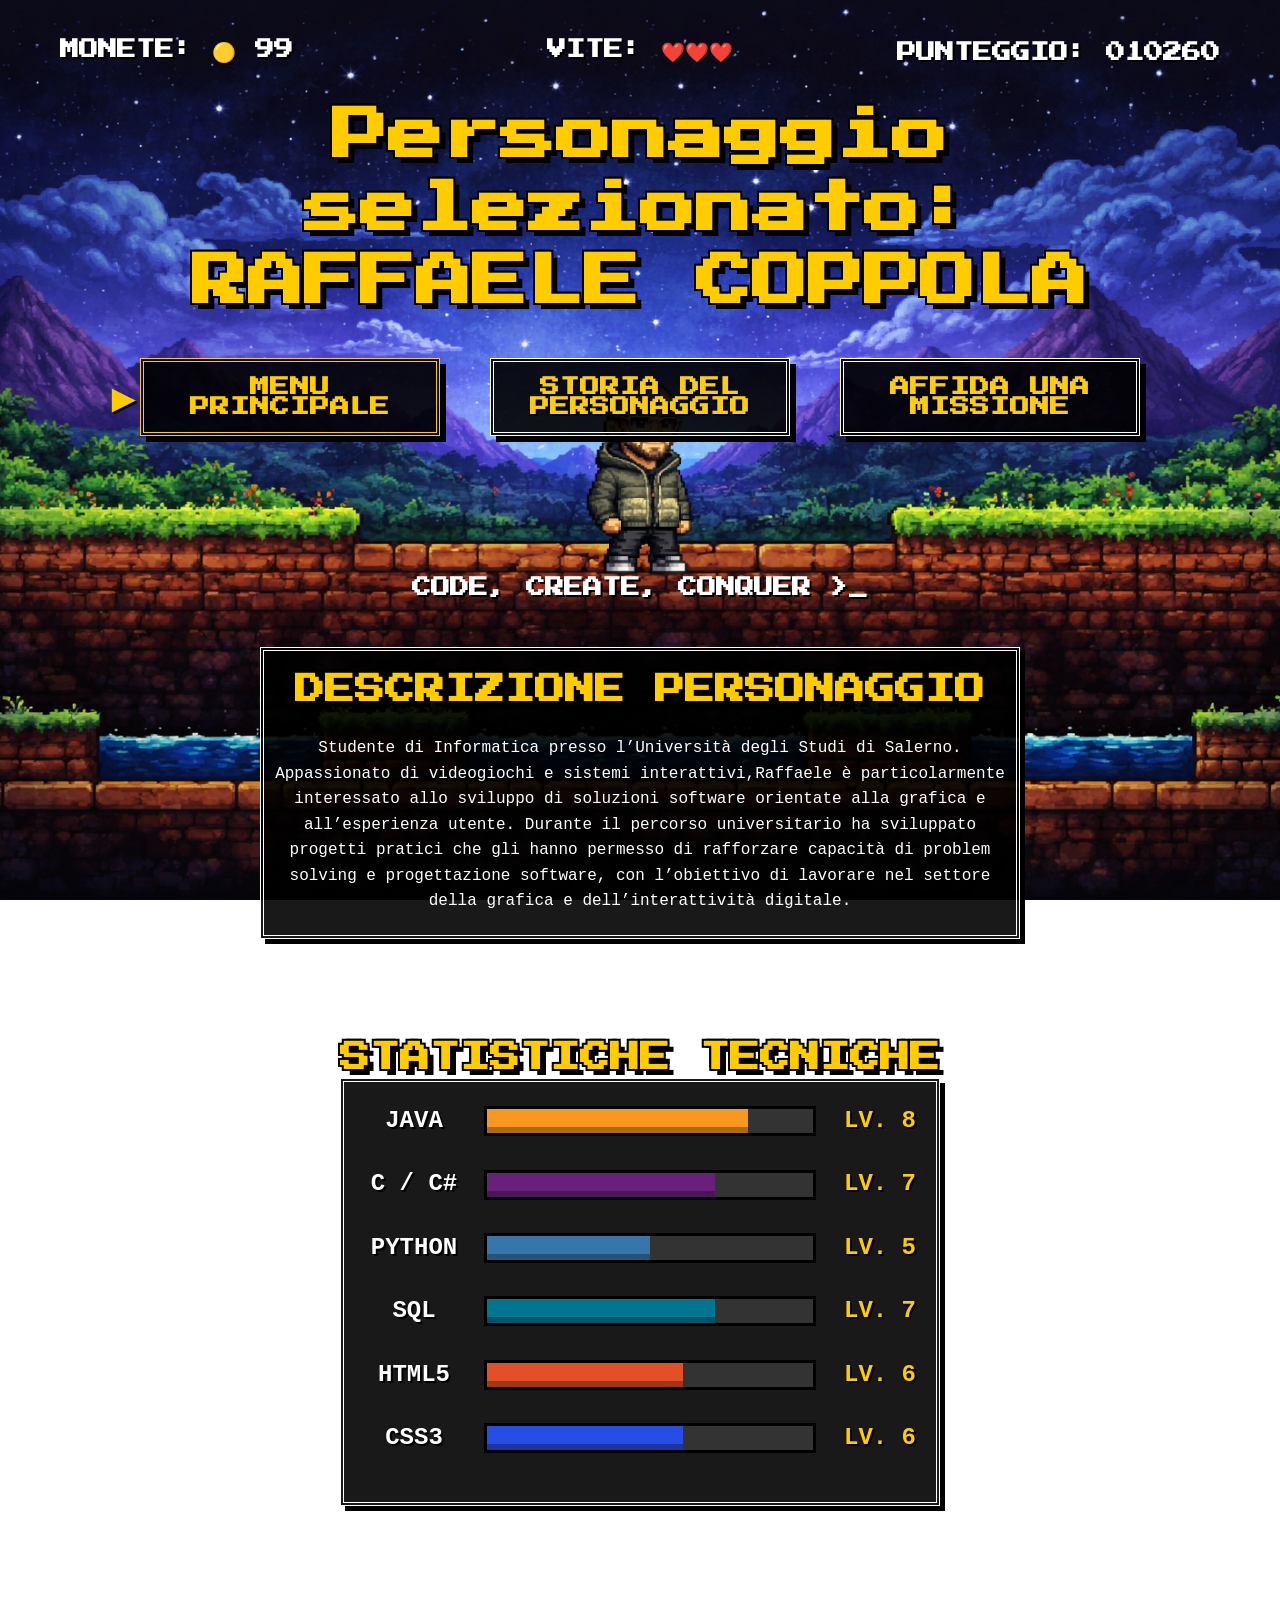
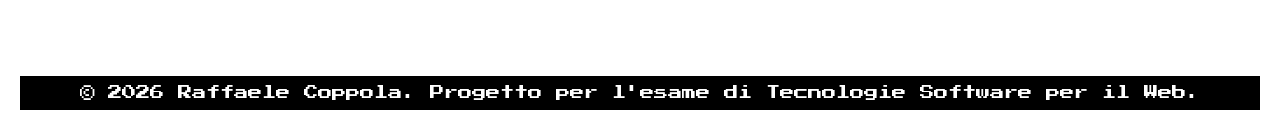
<file: index.html>
<!DOCTYPE html>
<html lang="it">
<head>
  <meta charset="UTF-8">
  <meta name="viewport" content="width=device-width, initial-scale=1.0">
  <title>Raffaele Coppola | Portfolio<</title>
  <link rel="stylesheet" href="style.css">
  <link href="https://fonts.googleapis.com/css2?family=Press+Start+2P&display=swap" rel="stylesheet"> <!--Font-->
</head>

<body>
<header>
<div class="barra-hud">
            <div class="item hud-sinistra">MONETE: 🟡 99</div>
            <div class="item hud-centro">VITE: ❤️❤️❤️</div>
            <div class="item hud-destra">PUNTEGGIO: 010260</div>
        </div>
 
 <h1 class="titolo-principale">Personaggio selezionato:<br>RAFFAELE COPPOLA</h1>
 
 <div class="menu">
    <a href="index.html" class="pulsante pagina-corrente">
      <h2>MENU<br>PRINCIPALE</h2>
    </a>
    <a href="chi-sono.html" class="pulsante">
      <h2>STORIA DEL<br>PERSONAGGIO</h2>
    </a>
    <a href="contatti.html" class="pulsante">
      <h2>AFFIDA UNA<br>MISSIONE</h2>
    </a>
 </div>
</header>
 
<main class="home-main">
  <div class="sezione-personaggio">
    <img src="images/player.png" alt="Il mio avatar in pixel art" class="personaggio">
    <div class="cit-personaggio">
      <p>CODE, CREATE, CONQUER >_</p>
    </div>  
  </div> 
  <section class="intro-personaggio">
        <div class="box-home">
            <h2 class="titolo">DESCRIZIONE PERSONAGGIO</h2>
            <p> 
            <br> Studente di Informatica presso l’Università degli Studi di Salerno. Appassionato di videogiochi e sistemi interattivi,Raffaele è particolarmente interessato allo sviluppo di soluzioni software orientate alla grafica e all’esperienza utente. Durante il percorso universitario ha sviluppato progetti pratici che gli hanno permesso di rafforzare capacità di problem solving e progettazione software, con l’obiettivo di lavorare nel settore della grafica e dell’interattività digitale.
            </p>
        </div>
  </section>
  <section class="personaggio-stats">
        <h2 class="titolo">STATISTICHE TECNICHE</h2>          
        <div class="box-home">      
            <div class="stat-row">
                <span class="stat-name">JAVA</span>
                <div class="barra-vuota">
                    <div class="barra-piena riempimento-java"></div>
                </div>
                <span class="stat-value">LV. 8</span>
            </div>
            <div class="stat-row">
                <span class="stat-name">C / C#</span>
                <div class="barra-vuota">
                    <div class="barra-piena riempimento-csharp"></div>
                </div>
                <span class="stat-value">LV. 7</span>
            </div>
            <div class="stat-row">
                <span class="stat-name">PYTHON</span>
                <div class="barra-vuota">
                    <div class="barra-piena riempimento-python"></div>
                </div>
                <span class="stat-value">LV. 5</span>
            </div>
            <div class="stat-row">
                <span class="stat-name">SQL</span>
                <div class="barra-vuota">
                    <div class="barra-piena riempimento-sql"></div>
                </div>
                <span class="stat-value">LV. 7</span>
            </div>
            <div class="stat-row">
                <span class="stat-name">HTML5</span>
                <div class="barra-vuota">
                    <div class="barra-piena riempimento-html"></div>
                </div>
                <span class="stat-value">LV. 6</span>
            </div>
            <div class="stat-row">
                <span class="stat-name">CSS3</span>
                <div class="barra-vuota">
                    <div class="barra-piena riempimento-css"></div>
                </div>
                <span class="stat-value">LV. 6</span>
            </div> 
        </div>
    </section> 
</main>


<footer>
 <p>&copy; 2026 Raffaele Coppola. Progetto per l'esame di Tecnologie Software per il Web.</p>
</footer>
</body>
</html>
</file>
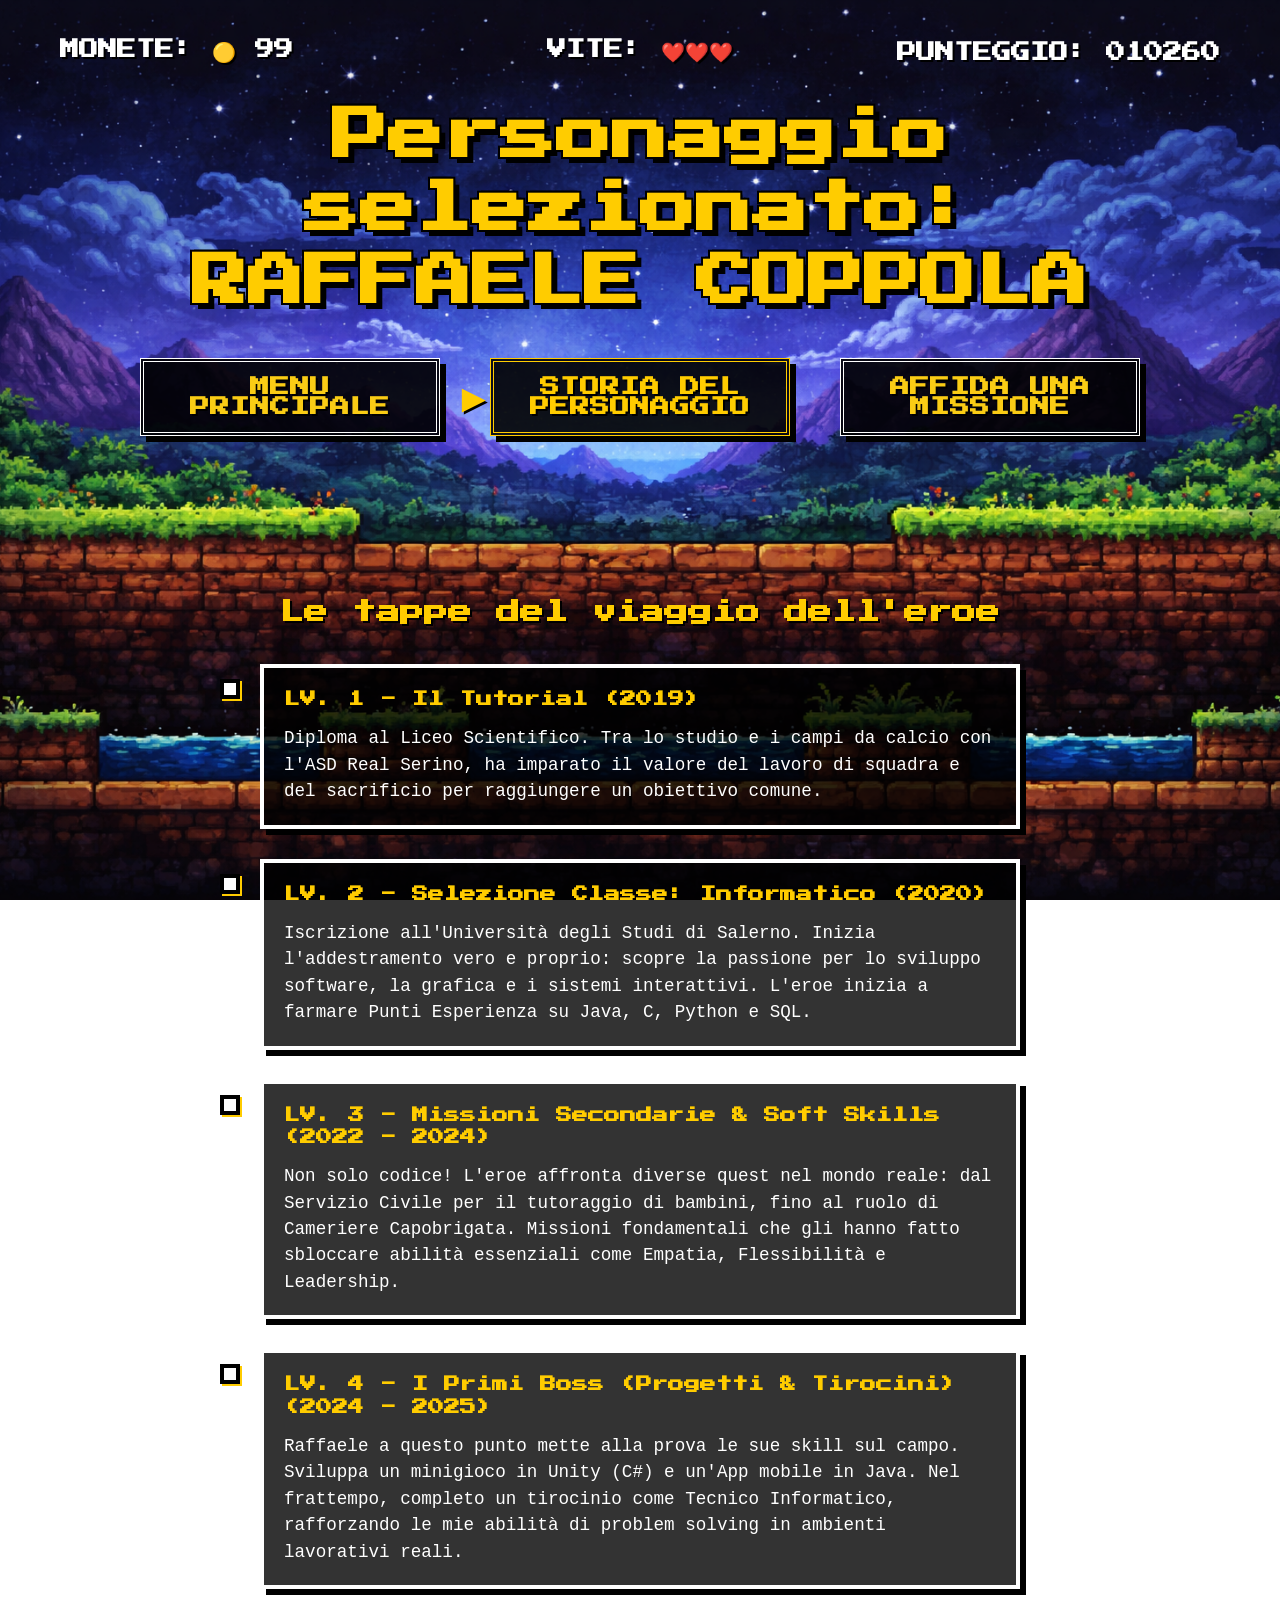
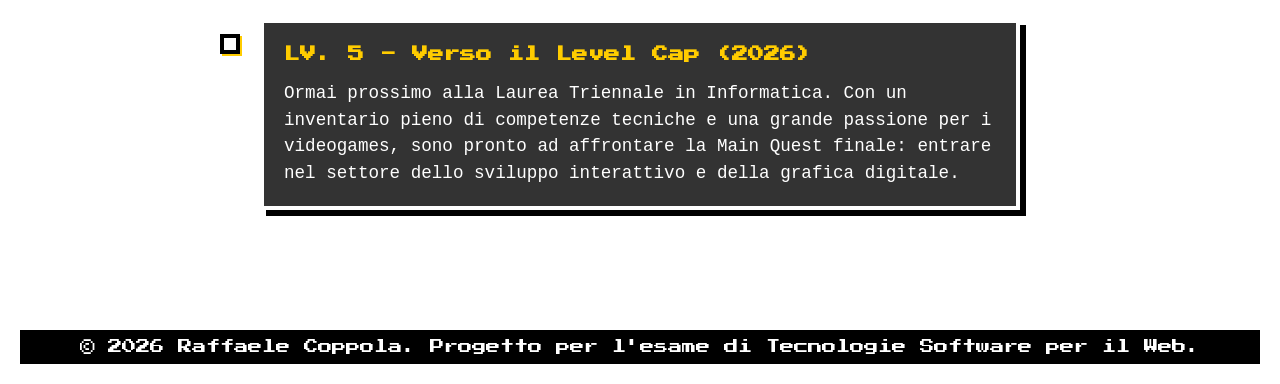
<file: chi-sono.html>
<!DOCTYPE html>
<html lang="it">
<head>
  <meta charset="UTF-8">
  <meta name="viewport" content="width=device-width, initial-scale=1.0">
  <title>Raffaele Coppola | Portfolio<</title>
  <link rel="stylesheet" href="style.css">
  <link href="https://fonts.googleapis.com/css2?family=Press+Start+2P&display=swap" rel="stylesheet"> <!--Font-->
</head>

<body>
<header>
<div class="barra-hud">
            <div class="item hud-sinistra">MONETE: 🟡 99</div>
            <div class="item hud-centro">VITE: ❤️❤️❤️</div>
            <div class="item hud-destra">PUNTEGGIO: 010260</div>
        </div>
 
 <h1 class="titolo-principale">Personaggio selezionato:<br>RAFFAELE COPPOLA</h1>
 
 <div class="menu">
    <a href="index.html" class="pulsante">
      <h2>MENU<br>PRINCIPALE</h2>
    </a>
    <a href="chi-sono.html" class="pulsante pagina-corrente">
      <h2>STORIA DEL<br>PERSONAGGIO</h2>
    </a>
    <a href="contatti.html" class="pulsante">
      <h2>AFFIDA UNA<br>MISSIONE</h2>
    </a>
 </div>
</header>


<main>
<section class="timeline-section">
    <h2 class="titolo-timeline">Le tappe del viaggio dell'eroe</h2>
    
        <div class="timeline-item">
            <div class="timeline-dot"></div>
            <div class="timeline-content">
                <h3>LV. 1 - Il Tutorial (2019)</h3>
                <p>Diploma al Liceo Scientifico. Tra lo studio e i campi da calcio con l'ASD Real Serino, ha imparato il valore 
                   del lavoro di squadra e del sacrificio per raggiungere un obiettivo comune.</p>
            </div>
        </div>

        <div class="timeline-item">
            <div class="timeline-dot"></div>
            <div class="timeline-content">
                <h3>LV. 2 - Selezione Classe: Informatico (2020)</h3>
                <p>Iscrizione all'Università degli Studi di Salerno. Inizia l'addestramento vero e proprio: scopre la passione 
                   per lo sviluppo software, la grafica e i sistemi interattivi. L'eroe inizia a farmare Punti Esperienza 
                   su Java, C, Python e SQL.</p>
            </div>
        </div>

        <div class="timeline-item">
            <div class="timeline-dot"></div>
            <div class="timeline-content">
                <h3>LV. 3 - Missioni Secondarie & Soft Skills (2022 - 2024)</h3>
                <p>Non solo codice! L'eroe affronta diverse quest nel mondo reale: dal Servizio Civile per il tutoraggio di bambini,
                fino al ruolo di Cameriere Capobrigata. Missioni fondamentali che gli hanno fatto sbloccare 
                abilità essenziali come Empatia, Flessibilità e Leadership.</p>
            </div>
        </div>

        <div class="timeline-item">
            <div class="timeline-dot"></div>
            <div class="timeline-content">
                <h3>LV. 4 - I Primi Boss (Progetti & Tirocini) (2024 - 2025)</h3>
                <p>Raffaele a questo punto mette alla prova le sue skill sul campo. Sviluppa un minigioco in Unity (C#) e un'App 
                   mobile in Java. Nel frattempo, completo un tirocinio come Tecnico Informatico, rafforzando le mie abilità 
                   di problem solving in ambienti lavorativi reali.</p>
            </div>
        </div>

        <div class="timeline-item">
            <div class="timeline-dot"></div>
            <div class="timeline-content">
                <h3>LV. 5 - Verso il Level Cap (2026)</h3>
                <p>Ormai prossimo alla Laurea Triennale in Informatica. Con un inventario pieno di competenze tecniche e 
                   una grande passione per i videogames, sono pronto ad affrontare la Main Quest finale: entrare nel settore 
                   dello sviluppo interattivo e della grafica digitale.</p>
            </div>
        </div>

    
</section>
</main>
<footer>
 <p>&copy; 2026 Raffaele Coppola. Progetto per l'esame di Tecnologie Software per il Web.</p>
</footer>
</body>
</html>
</file>
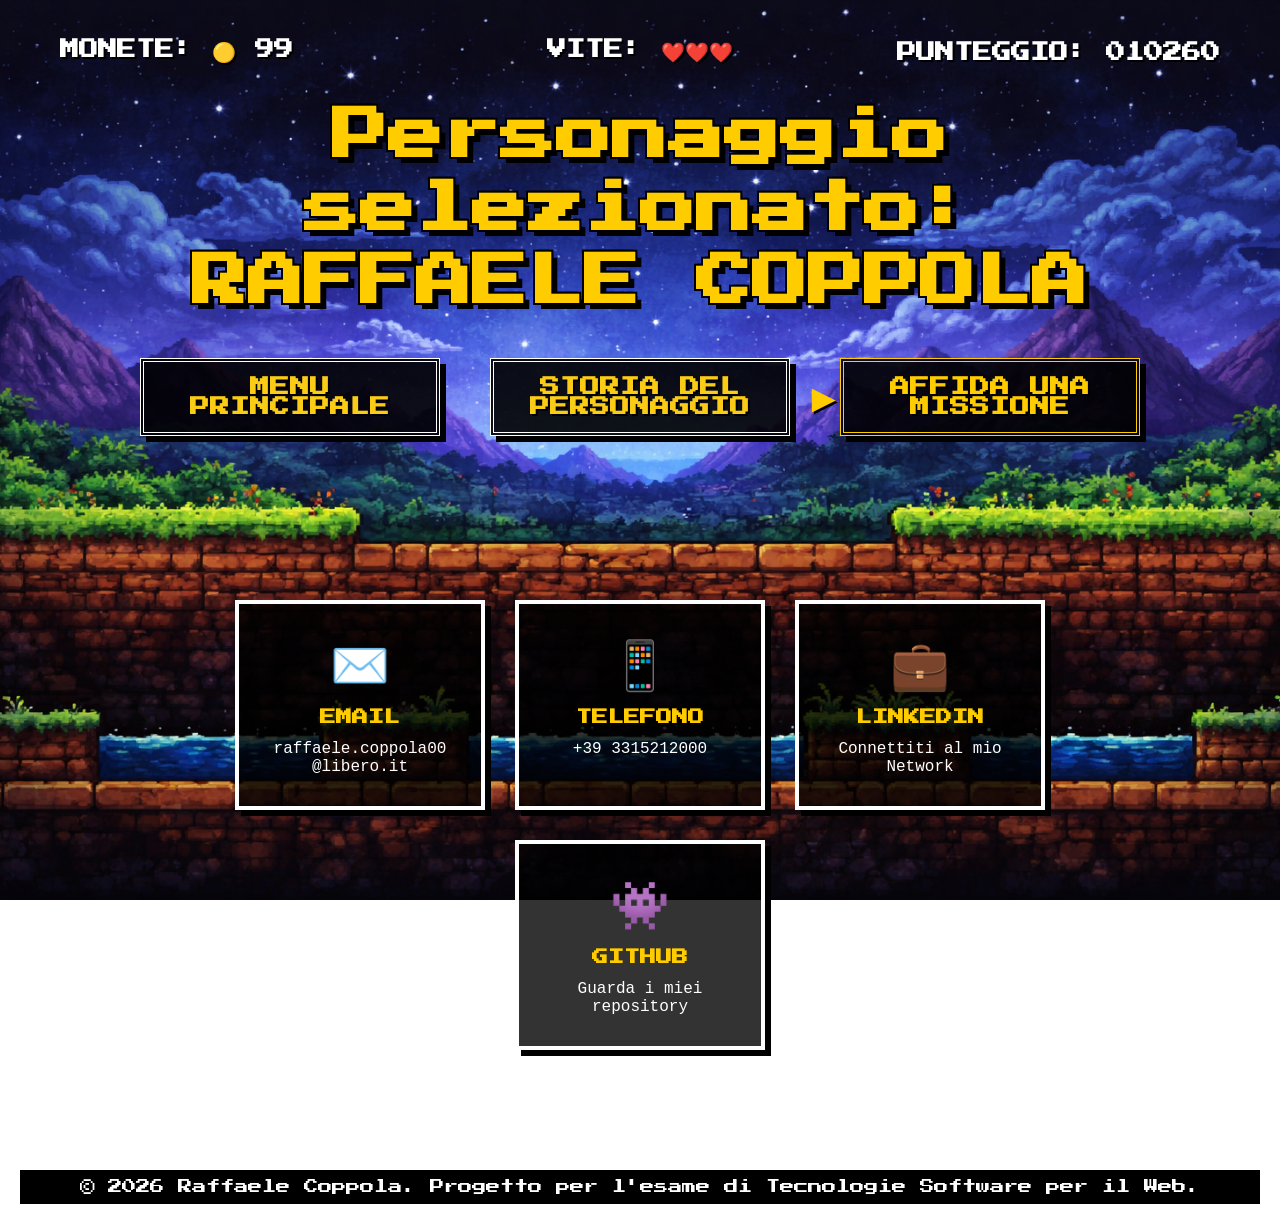
<file: contatti.html>
<!DOCTYPE html>
<html lang="it">
<head>
  <meta charset="UTF-8">
  <meta name="viewport" content="width=device-width, initial-scale=1.0">
  <title>Raffaele Coppola | Portfolio<</title>
  <link rel="stylesheet" href="style.css">
  <link href="https://fonts.googleapis.com/css2?family=Press+Start+2P&display=swap" rel="stylesheet"> <!--Font-->
</head>

<body>
<header>
<div class="barra-hud">
            <div class="item hud-sinistra">MONETE: 🟡 99</div>
            <div class="item hud-centro">VITE: ❤️❤️❤️</div>
            <div class="item hud-destra">PUNTEGGIO: 010260</div>
        </div>
 
 <h1 class="titolo-principale">Personaggio selezionato:<br>RAFFAELE COPPOLA</h1>
 
 <div class="menu">
    <a href="index.html" class="pulsante">
      <h2>MENU<br>PRINCIPALE</h2>
    </a>
    <a href="chi-sono.html" class="pulsante">
      <h2>STORIA DEL<br>PERSONAGGIO</h2>
    </a>
    <a href="contatti.html" class="pulsante  pagina-corrente">
      <h2>AFFIDA UNA<br>MISSIONE</h2>
    </a>
 </div>
</header>

<main class="contatti-main">
    <section class="contatti-section">
    
    <div class="contact-container">
        
        <a href="mailto:raffaele.coppola00@libero.it" class="contact-card">
            <div class="icona">✉️</div>
            <h3>EMAIL</h3>
            <p>raffaele.coppola00<br>@libero.it</p>
        </a>

        <a href="tel:+393315212000" class="contact-card">
            <div class="icona">📱</div>
            <h3>TELEFONO</h3>
            <p>+39 3315212000</p>
        </a>

        <a href="https://www.linkedin.com/in/raffaele-coppola-b98a94333" target="_blank" class="contact-card">
            <div class="icona">💼</div>
            <h3>LINKEDIN</h3>
            <p>Connettiti al mio<br>Network</p>
        </a>

        <a href="https://github.com/Coppola00" target="_blank" class="contact-card">
            <div class="icona">👾</div>
            <h3>GITHUB</h3>
            <p>Guarda i miei<br> repository</p>
        </a>

    </div>
</section>
</main>
<footer>
 <p>&copy; 2026 Raffaele Coppola. Progetto per l'esame di Tecnologie Software per il Web.</p>
</footer>
</body>
</html>
</file>
<file: style.css>
/* 1. Regole generali che valgono per tutto il sito
      ============================================= */

/* Resetta i margini predefiniti del browser per avere il pieno controllo */
* {
  margin: 0;
  padding: 0;
  box-sizing: border-box;
}

/* Stile globale della pagina */
body {
  background-image: url("images/background-pixel.png");
  background-size: cover;
  background-position: center;   
  background-attachment: fixed; /* Mantiene lo sfondo fermo mentre scorri */
  background-repeat: no-repeat;  
  font-family: 'Press Start 2P', cursive; 
  text-align: center;
  padding: 20px;
}

/* 2. Struttura della pagina
      ======================= */
header {
  width: 100%;
  height: 60vh; 
  position: relative; 
  display: flex;
  flex-direction: column;
  align-items: center;
  padding-top: 80px
 }
 
footer {
  background-color: #000000; 
  color: #ffffff; 
  text-align: center; 
  padding: 10px 20px; 
  font-size: 0.9rem;  
  width: 100%; 
  box-sizing: border-box; 
} 
/* Barra delle statistiche in alto HUD */
.barra-hud {
    position: absolute; 
    top: 20px; 
    left: 0;
    width: 100%;     
    padding: 0 40px; 
    box-sizing: border-box; 
    display: flex;
    justify-content: space-between; /* Spinge gli elementi ai lati opposti */
    align-items: center; 
    font-weight: bold;
    font-size: 1.2rem;
    color: #ffffff;
    text-shadow: 2px 2px 0px #000000; 
}
.item { flex: 1; }
.hud-sinistra { text-align: left; }
.hud-centro { text-align: center; }
.hud-destra { text-align: right; }

.titolo-principale {
    margin-top: 60px; 
    text-align: center;
    z-index: 10;
    font-size: 3.5rem; 
    color: #FFCC00; 
    line-height: 1.3; 
    margin: 0;
    /* Crea un bordo nero con le ombre */
    text-shadow: 
        -2px -2px 0 #000000,  
         2px -2px 0 #000000,
        -2px  2px 0 #000000,
         2px  2px 0 #000000,
         6px  6px 0 #000000;
}

.menu {
  margin-top: 40px; 
  z-index: 10; 
  display: flex;
  justify-content: center;
  gap: 50px; 
  flex-wrap: wrap; /* Manda a capo i bottoni se lo schermo si restringe */
}

.pulsante {
  display: block;
  background-color: rgba(0, 0, 0, 0.9);
  border: 4px double #ffffff;
  padding: 15px 30px;
  width: 300px;
  transition: all 0.2s;
  box-shadow: 6px 6px black;
  text-decoration: none;
  color: #facc15;
  font-size: 13px;
  margin: 0;
  text-shadow: 2px 2px 0px #000000;
}

.pulsante:hover {
  transform: scale(1.1); 
  background-color: #000000; 
}

.pagina-corrente {
    position: relative;
    border-color: #FFCC00 !important;
}
    
.pagina-corrente h2 { color: #FFCC00 !important; }

/* Aggiunge la freccina animata prima del nome del bottone */
.pagina-corrente::before {
    content: "►"; 
    position: absolute;
    left: -40px; 
    top: 50%; 
    transform: translateY(-50%); 
    font-size: 2.5rem;
    color: #FFCC00;
    text-shadow: 2px 2px 0px #000000;   
    animation: lampeggia 1s infinite;
}

@keyframes lampeggia {
    0%, 100% { opacity: 1; }
    50% { opacity: 0; }
}

/* 3. Stile pagina home
      ================== */
      
.home-main {
    max-width: 800px;
    margin: 0 auto; 
    padding: 0px 20px 120px 20px;
    display: flex;
    flex-direction: column;
    align-items: center; 
    gap: 50px;
}

.intro-personaggio{
    display: flex;
    flex-direction: column;
    align-items: center;
    text-align: center;
}
    
.personaggio {
    width: 350px; 
    height: auto; 
    margin-top: -195px; 
    z-index: 5;  
}

.cit-personaggio {
    font-weight: bold;
    font-size: 1.2rem;
    color: #ffffff;
    text-shadow: 2px 2px 0px #000000; 
    margin-top: -20px;
}
    
.box-home {
    background-color: rgba(0, 0, 0, 0.9);
    border: 4px double #ffffff; 
    padding: 20px 0px;
    margin-bottom: 50px;
    font-family: 'Courier New', Courier, monospace;
    color: #ffffff;
    line-height: 1.6;
    text-align: center;
    box-shadow: 5px 5px 0px #000000;
}    

.home-main h2{
    font-family: 'Press Start 2P', cursive;
    font-size: 30px;
    color: #FFCC00; 
    line-height: 1.3; 
    margin: 0;
    text-shadow: 
        -2px -2px 0 #000000,  
         2px -2px 0 #000000,
        -2px  2px 0 #000000,
         2px  2px 0 #000000,
         6px  6px 0 #000000;
}

/* Struttura della singola barra abilità */
.stat-row {
    display: flex;
    align-items: center; 
    margin-bottom: 25px;
    padding: 0px 20px;
    font-family: 'Courier New', Courier, monospace;
    font-weight: bold;
}

.stat-name {
    color: #ffffff;
    font-size: 1.5rem;
    width: 100px; 
    text-shadow: 2px 2px 0px #000000;
}

.barra-vuota {
    flex-grow: 1; 
    height: 30px;
    background-color: #333333; /* Colore grigio scuro che indica la barra vuota */
    border: 3px solid #000000;
    margin: 0 20px; 
}  

.barra-piena {
    height: 100%; 
    box-shadow: inset 0px -6px 0px rgba(0, 0, 0, 0.3); /* Effetto profondità 3D sulla barra */
}

/* Colori specifici dei linguaggi */
.riempimento-java { background-color: #f89820; width: 80%; }
.riempimento-csharp { background-color: #68217a; width: 70%; }
.riempimento-python { background-color: #3776ab; width: 50%; }
.riempimento-sql { background-color: #00758f; width: 70%; }
.riempimento-html { background-color: #E34F26; width: 60%; }
.riempimento-css { background-color: #264DE4; width: 60%; }

.stat-value {
    color: #FFCC00;
    font-size: 1.5rem;
    width: 80px;
    text-align: right;
    text-shadow: 2px 2px 0px #000000;
}

/* 4. Stile pagina chi sono
      ====================== */
      
.timeline-section {
    margin: 40px auto;
    padding: 0 20px;
    max-width: 800px;
    margin-bottom: 120px; 
}

.titolo-timeline {
    color: #FFCC00;
    text-shadow: 2px 2px 0px #000000;
    margin-bottom: 40px;
    font-size: 1.5rem;
}

/* La linea centrale gialla */
.timeline {
    position: relative;
    padding-left: 40px; 
}

.timeline::before {
    content: '';
    position: absolute;
    top: 0;
    bottom: 0;
    left: 14px; 
    width: 6px;
    background-color: #FFCC00;
    border: 2px solid #000000; 
}

.timeline-item {
    position: relative;
    margin-bottom: 30px;
}

.timeline-item:last-child {
    margin-bottom: 0;
}

/* Il quadratino segna-tappa */
.timeline-dot {
    position: absolute;
    top: 15px;
    left: -40px; 
    width: 20px;
    height: 20px;
    background-color: #ffffff;
    border: 4px solid #000000;
    box-shadow: 2px 2px 0px #FFCC00;
    z-index: 1;
}

/* La scheda testuale della tappa */
.timeline-content {
    background-color: rgba(0, 0, 0, 0.8);
    border: 4px solid #ffffff;
    padding: 20px;
    box-shadow: 6px 6px 0px #000000;
    text-align: left;
    transition: transform 0.2s; 
}

.timeline-content:hover {
    transform: translateX(10px); /* Sposta il blocco leggermente a destra al passaggio del mouse */
    border-color: #FFCC00;
}

.timeline-content h3 {
    font-family: 'Press Start 2P', cursive;
    color: #FFCC00;
    font-size: 1rem;
    margin-bottom: 15px;
    line-height: 1.4;
}

.timeline-content p {
    font-family: 'Courier New', Courier, monospace;
    color: #ffffff;
    font-size: 1.1rem;
    line-height: 1.5;
}      


/* 5. Stile pagina contatti
      ====================== */
      
.contatti-section {
    margin-top: 40px; 
    margin-bottom: 120px;
}   

/* Contenitore a griglia per i canali social/email */
.contact-container {
    display: flex;
    flex-wrap: wrap; 
    justify-content: center;
    gap: 30px;
    max-width: 900px;
    margin: 0 auto;
}

/* Carta interattiva per ogni contatto */
.contact-card {
    background-color: rgba(0, 0, 0, 0.8);
    border: 4px solid #ffffff;
    width: 250px;
    padding: 30px 20px;
    text-decoration: none; 
    box-shadow: 6px 6px 0px #000000;
    transition: all 0.2s;
    display: flex;
    flex-direction: column;
    align-items: center;
    text-align: center;
}

.contact-card:hover {
    border-color: #FFCC00;
    transform: translateY(-8px); /* Effetto sollevamento */
    box-shadow: 6px 14px 0px #000000;
}

.contact-card:active {
    transform: translate(4px, 4px); /* Effetto click "schiacciato" */
    box-shadow: 0px 0px 0px #000000;
}

.contact-card .icona {
    font-size: 3rem;
    margin-bottom: 15px;
}

.contact-card h3 {
    font-family: 'Press Start 2P', cursive;
    color: #FFCC00;
    font-size: 1rem;
    margin-bottom: 15px;
}

.contact-card p {
    font-family: 'Courier New', Courier, monospace;
    color: #ffffff;
    font-size: 1rem;
    word-break: break-all; /* Impedisce alle email lunghe di sbordare */
}


/* 6. Responsitive per Tablet e Smartphone
      ===================================== */

@media screen and (max-width: 1024px) {
    .contatti-section {
        margin-top: -100px;
        margin-bottom: 130px;
    } 
    .titolo-principale {
        font-size: 2.2rem;
        margin-top: 50px;
    }
    .barra-hud {
        font-size: 1rem;
        padding: 0 20px;
    }
    .quest-form {
        width: 90%;
    }
}




@media screen and (max-width: 480px) {
    header {
        height: auto;
        min-height: 60vh;
        padding-bottom: 40px;
    }
    body {
        background-attachment: scroll; 
        background-position: top center; 
    }
    .menu {
    flex-direction: column;
    align-items: center;
   }
    .barra-hud {
        flex-direction: column;
        gap: 5px; 
        font-size: 0.9rem; 
        padding: 10px;
    }
    .titolo-principale {
        font-size: 1.5rem;
        margin-top: 130px; 
    }
    .home-main, .game-main {
        padding: 20px 10px 80px 10px; 
    }
    .personaggio {
        width: 100%; 
        max-width: 300px; 
        margin-top: 20px;
    }
    .cit-personaggio {
        font-size: 1rem;
    }
    .pulsante {
        padding: 10px 15px;
        width: 95%; 
    }
    .card h2 {
        font-size: 1.2rem;
    }
    .pagina-corrente::before {
        left: -20px;
        font-size: 1.5rem;
    }
    .home-main h2{
        font-size: 25px;
    }
    .stat-name {
        font-size: 1rem;
        width: 70px;
    }
    .stat-value {
        font-size: 1rem;
        width: 60px;
    }
    .barra-vuota {
        margin: 0 10px; 
    }  
    .contatti-section {
        margin-top: 40px;
    }  
}
</file>
